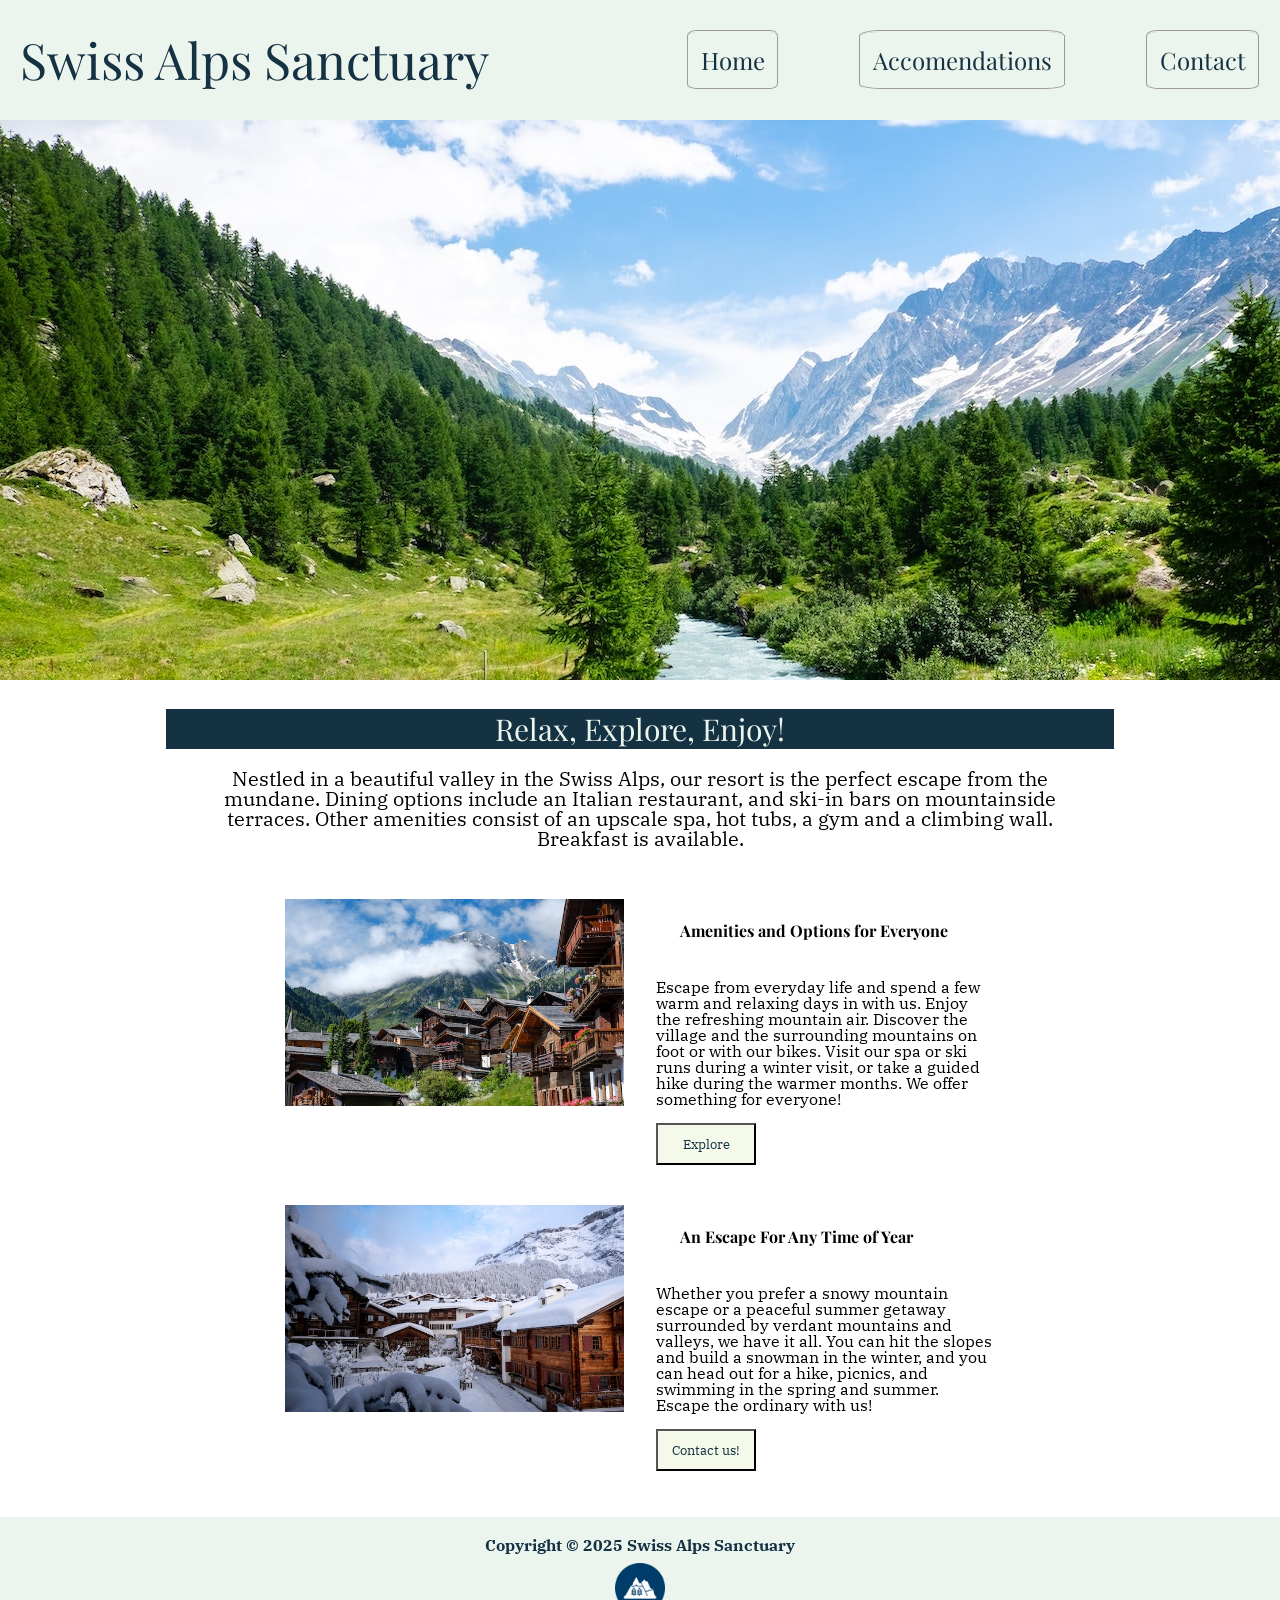
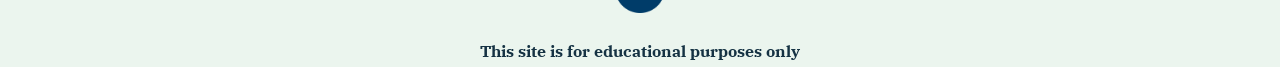
<file: index.html>
<!DOCTYPE html>
<html lang="en">

<head>
    <meta charset="utf-8">
    <title>Swiss Alps Sanctuary</title>
    <meta name="author" content="PJ Graham">
    <meta name="description"
        content="A website for a resort located at the Swiss Alps in Switzerland. Information includes photos and activities, accomendations, and how to contact the Swiss Alps Santuary">

    <!--meta tag to make the page responsive-->
    <meta name="viewport" content="width=device-width, initial-scale=1">
    <!--Link to fonts-->
    <link rel="preconnect" href="https://fonts.googleapis.com">
    <link rel="preconnect" href="https://fonts.gstatic.com" crossorigin>
    <link href="https://fonts.googleapis.com/css2?family=IBM+Plex+Serif:ital,wght@0,100;0,200;0,300;0,400;0,500;0,600;0,700;1,100;1,200;1,300;1,400;1,500;1,600;1,700&family=Playfair+Display:ital,wght@0,400..900;1,400..900&display=swap" rel="stylesheet">
    <!--Link to favicon-->
    <link rel="shortcut icon" href="images/favicon.ico" type="image/x-icon">
    <link rel="icon" href="images/favicon.ico" type="image/x-icon">

    <!--Stylesheet-->
    <link rel="stylesheet" href="styles.css">
</head>

<header>
        <h1>Swiss Alps Sanctuary</h1>
    <nav>
        <ul>
            <li><a href="">Home</a></li>
            <li><a href="accomendations.html">Accomendations</a></li>
            <li><a href="contact.html">Contact</a></li>
        </ul>
    </nav>
</header>

<img src="images/swiss-valley.jpg" alt="Mountain view of the Swiss Valley with bright blue sky in the background" id="hero">

<main>
        <section id="intro">
        <h2>Relax, Explore, Enjoy!</h2>
        <p>Nestled in a beautiful valley in the Swiss Alps, our resort is the perfect escape from the mundane.
            Dining options include an Italian restaurant, and ski-in bars on mountainside terraces. Other amenities
            consist of an upscale spa, hot tubs, a gym and a climbing wall. Breakfast is available.</p>
        </section>

        <section class="content">
            <img src="images/swiss-chalet.jpg"
                alt="A photo of cabin like housing with a backdrop of the Swiss Alps mountains">
            <div class="text-content">
            <h3>Amenities and Options for Everyone</h3>
            <p> Escape from everyday life and spend a few warm and relaxing days in with us. Enjoy the refreshing
                mountain air. Discover the village and the surrounding mountains on foot or with our bikes. Visit our
                spa or ski runs during a winter visit, or take a guided hike during the warmer months. We offer
                something for everyone!</p>
                <button>Explore</button>
            </div>
        </section>

        <section class="content">
            <img src="images/snowy-chalet.jpg" alt="Snow covered cabin like housing. Mountains are surrounding the chalets">
            <div class="text-content">
            <h3>An Escape For Any Time of Year</h3>
            <p>Whether you prefer a snowy mountain escape or a peaceful summer getaway surrounded by verdant mountains and valleys, we have it all. You can hit the slopes and build a snowman in the winter, and you can head out for a hike, picnics, and swimming in the spring and summer. Escape the ordinary with us!</p>
            <button>Contact us!</button>
            </div>
        </section>
</main>

<footer>
    <p>Copyright &copy; 2025 Swiss Alps Sanctuary</p>
    <img src="images/mountains-logo.png" alt="Mountain Swiss Alps Sanctuary Logo" id="logo">
    <p> This site is for educational purposes only</p>
</footer>
</file>
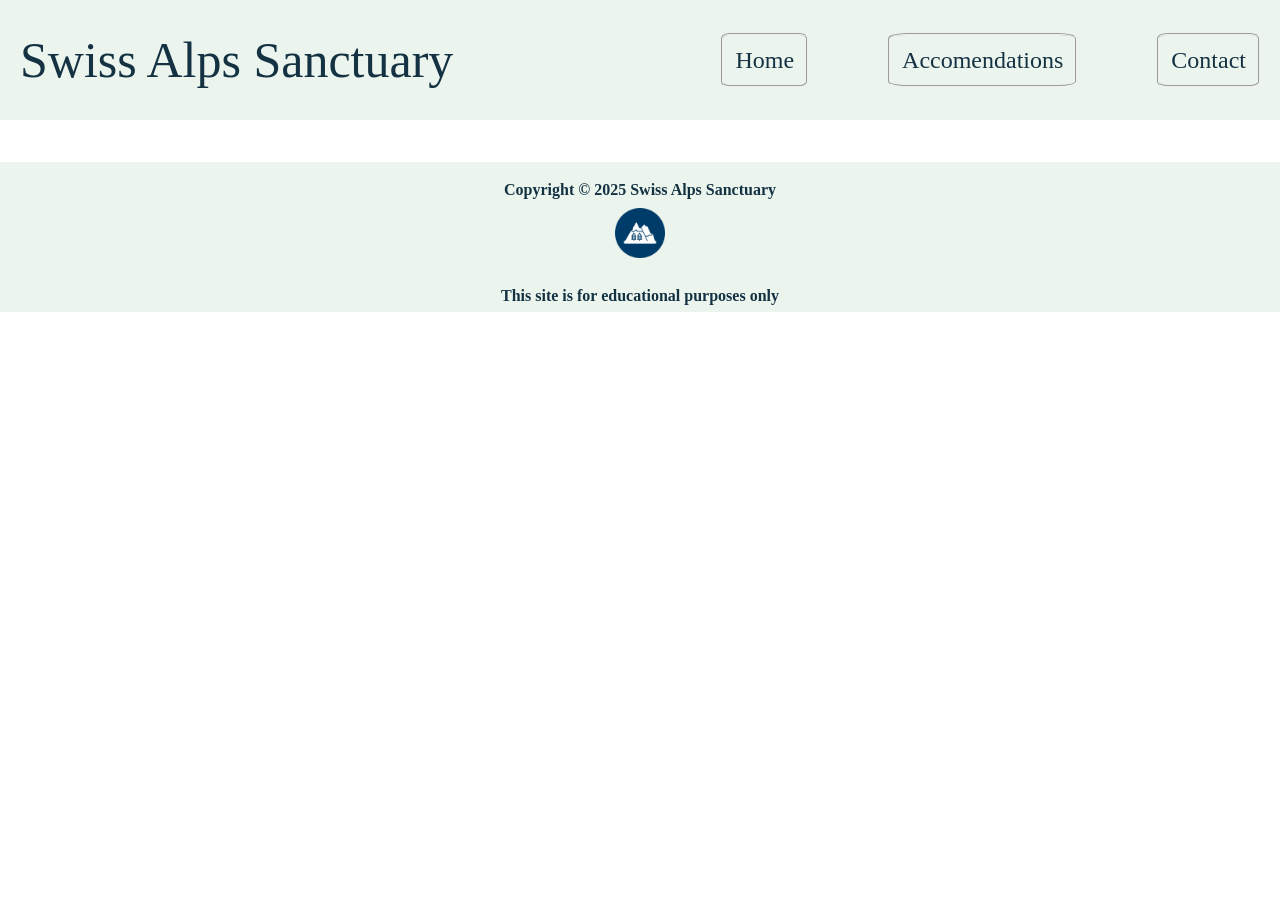
<file: accomendations.html>
<!DOCTYPE html>
<html lang="en">

<head>
    <meta charset="utf-8">
    <title>Swiss Alps Sanctuary</title>
    <meta name="author" content="PJ Graham">
    <meta name="description"
        content="A website for a resort located at the Swiss Alps in Switzerland. Information includes photos and activities, accomendations, and how to contact the Swiss Alps Santuary">

    <!--meta tag to make the page responsive-->
    <meta name="viewport" content="width=device-width, initial-scale=1">
    <!--Link to fonts-->

    <!--Link to favicon-->
    <link rel="shortcut icon" href="images/favicon.ico" type="image/x-icon">
    <link rel="icon" href="images/favicon.ico" type="image/x-icon">

    <!--Stylesheet-->
    <link rel="stylesheet" href="styles.css">
</head>

<header>
    <h1>Swiss Alps Sanctuary</h1>

    <nav>
        <ul>
            <li><a href="index.html">Home</a></li>
            <li><a href="accomendations.html">Accomendations</a></li>
            <li><a href="contact.html">Contact</a></li>
        </ul>
    </nav>
</header>

<main>
    <body>
    </body>
</main>

<footer>
    <p>Copyright &copy; 2025 Swiss Alps Sanctuary</p>
    <img src="images/mountains-logo.png" alt="Mountain Swiss Alps Sanctuary Logo" id="logo">
    <p> This site is for educational purposes only</p>
</footer>
</file>
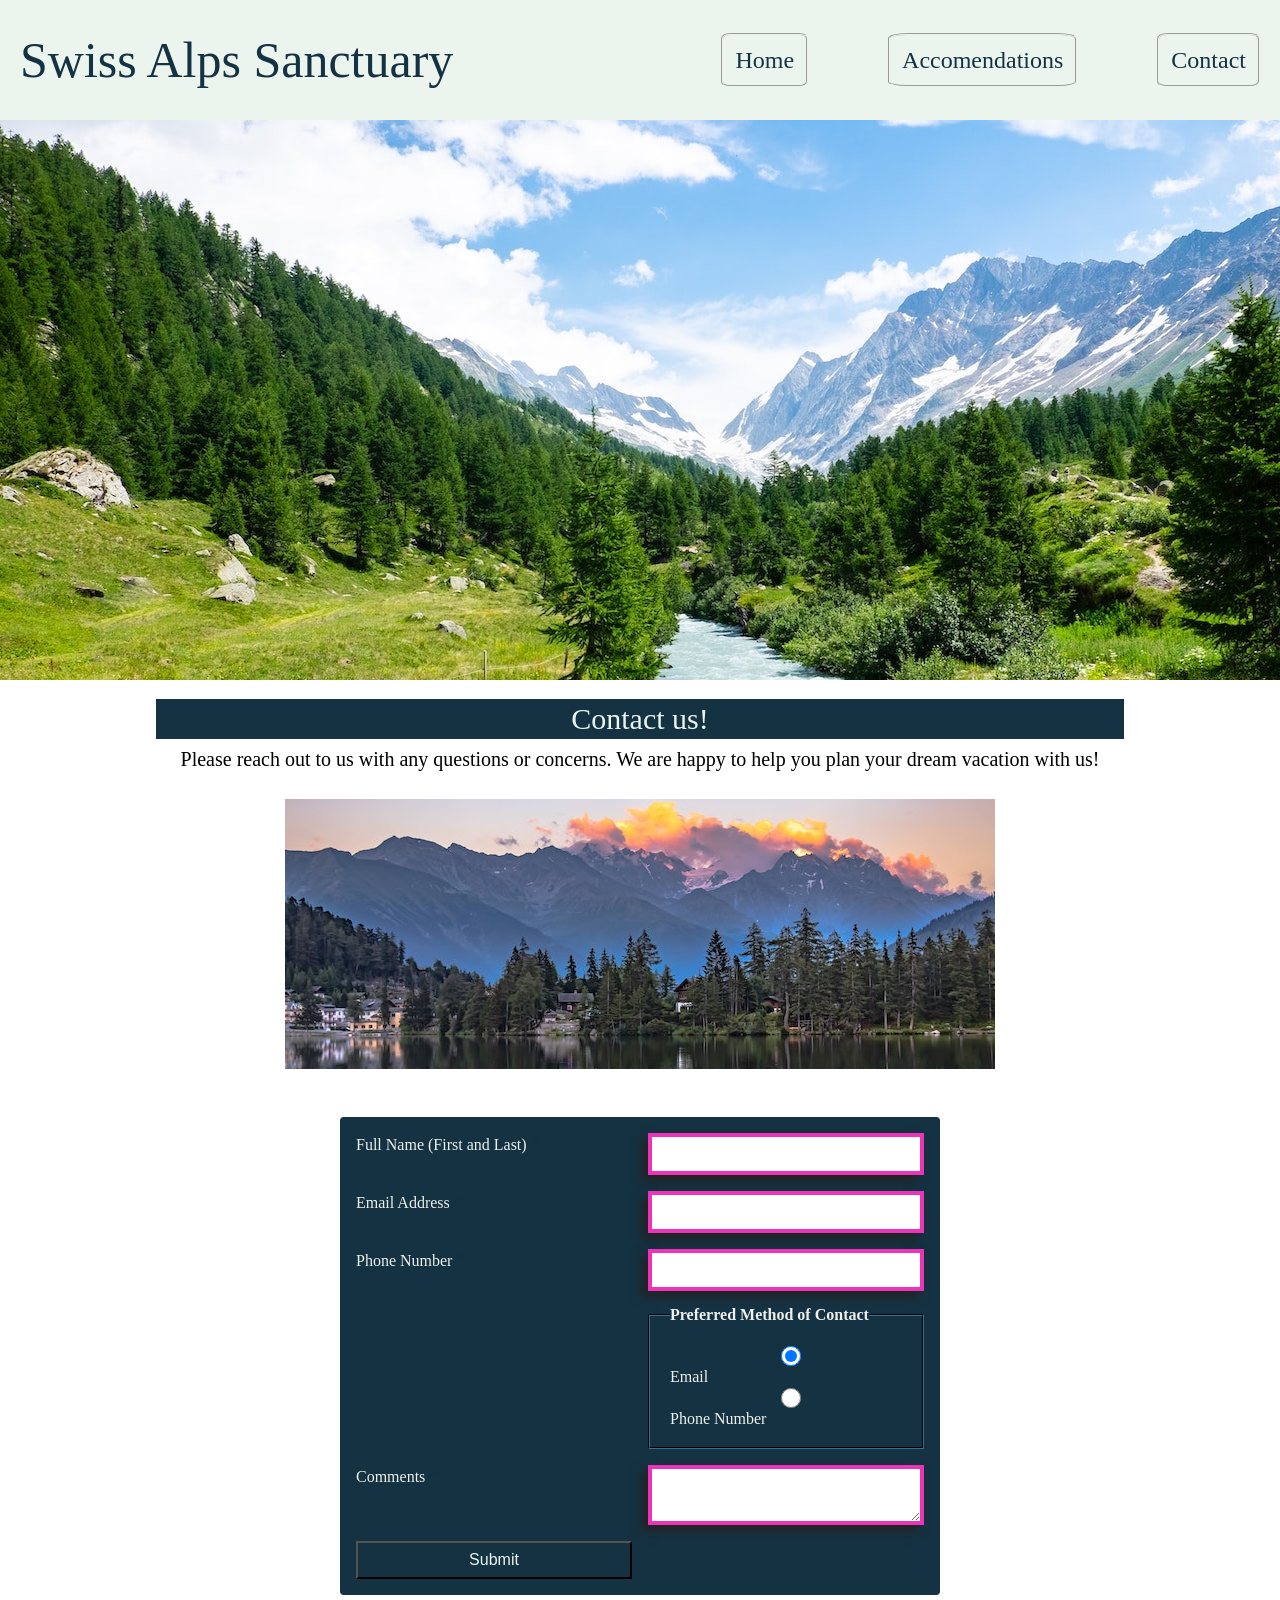
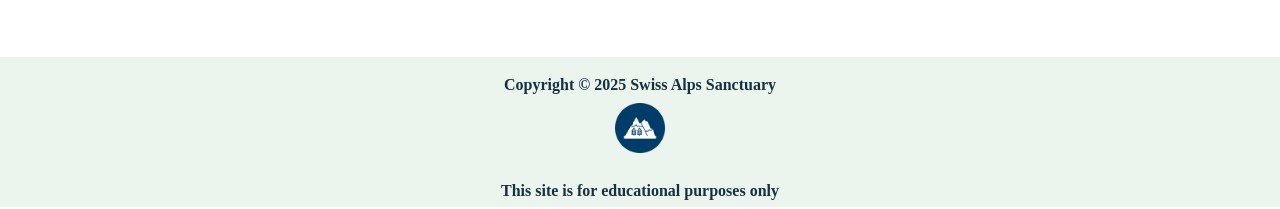
<file: contact.html>
<!DOCTYPE html>
<html lang="en">

<head>
    <meta charset="utf-8">
    <title>Swiss Alps Sanctuary</title>
    <meta name="author" content="PJ Graham">
    <meta name="description"
        content="A website for a resort located at the Swiss Alps in Switzerland. Information includes photos and activities, accomendations, and how to contact the Swiss Alps Santuary">

    <!--meta tag to make the page responsive-->
    <meta name="viewport" content="width=device-width, initial-scale=1">
    <!--Link to fonts-->

    <!--Link to favicon-->
    <link rel="shortcut icon" href="images/favicon.ico" type="image/x-icon">
    <link rel="icon" href="images/favicon.ico" type="image/x-icon">

    <!--Stylesheet-->
    <link rel="stylesheet" href="styles.css">
</head>

<header>
    <h1>Swiss Alps Sanctuary</h1>
    <nav>
        <ul>
            <li><a href="index.html">Home</a></li>
            <li><a href="accomendations.html">Accomendations</a></li>
            <li><a href="#">Contact</a></li>
        </ul>
    </nav>
</header>

<img src="images/swiss-valley.jpg" alt="Mountain view of the Swiss Valley with bright blue sky in the background">

<main>
        <section id="contact-intro">
            <h2>Contact us!</h2>
            <p>Please reach out to us with any questions or concerns. We are happy to help you plan your dream vacation
                with us!</p>
        </section>

        <section id="contact">
            <img src="images/swiss-sunset.jpg" alt="a sunset view of the Swiss Alps with the sky behind the moutains">
            <form action="https://wp.zybooks.com/form-viewer.php" method="POST" target="_blank">

                <div id="contact-form">
                    <label for="my-name">Full Name (First and Last) <span class="required">*</span></label>
                    <input type="text" name="my-name" id="my-name" required>

                    <label for="my-email">Email Address <span class="required">*</span></label>
                    <input type="email" name="my-email" id="my-email" required>

                    <label for="my-phone">Phone Number <span class="required">*</span></label>
                    <input type="tel" name="my-phone" id="my-phone" required>

                    <fieldset class="col-2">
                        <legend>Preferred Method of Contact</legend>
                        <input type="radio" name="contact-pref" id="perf-email" checked>
                        <label for="pref-email">Email</label>
                        <input type="radio" name="contact-pref" id="perf-phone">
                        <label for="pref-phone">Phone Number</label>
                    </fieldset>

                    <label for="my-comments">Comments <span class="required">*</span></label>
                    <textarea name="my-comments" id="my-comments" required></textarea>

                    <input type="submit" name="my-submit" id="my-submit">
                </div>
            </form>
        </section>
</main>
<footer>
    <p>Copyright &copy; 2025 Swiss Alps Sanctuary</p>
    <img src="images/mountains-logo.png" alt="Mountain Swiss Alps Sanctuary Logo" id="logo">
    <p> This site is for educational purposes only</p>
</footer>
</file>
<file: styles.css>
/* OBFUSCATED BY CSSOBFUSCATOR.COM at 2025/05/03 06:31:12 */
body,html{margin-left:0;}html,body{margin-bottom:0;}html,body{margin-right:0;}html,body{margin-top:0;}body,html{padding-left:0;}body,html{padding-bottom:0;}html,body{padding-right:0;}body,html{padding-top:0;}html{border-left-width:0;}html{border-bottom-width:0;}html{border-right-width:0;}html{border-top-width:0;}html{border-left-style:none;}html{border-bottom-style:none;}html{border-right-style:none;}html{border-top-style:none;}html{border-left-color:currentColor;}html{border-bottom-color:currentColor;}html{border-right-color:currentColor;}html{border-top-color:currentColor;}html{border-image:none;}html{font-size:100%;}#hero img{max-width:1000px;}html{font:inherit;}body,html{vertical-align:baseline;}:root{--ash-gray:#b4b8ab;}#intro p{font-size:1.25em;}body{border-left-width:0;}body{border-bottom-width:0;}body{border-right-width:0;}body{border-top-width:0;}body{border-left-style:none;}body{border-bottom-style:none;}:root{--prussian-blue:#153243;}body{border-right-style:none;}body{border-top-style:none;}body{border-left-color:currentColor;}body{border-bottom-color:currentColor;}body{border-right-color:currentColor;}body{border-top-color:currentColor;}body{border-image:none;}body{font-size:100%;}body{font:inherit;}div,span{margin-left:0;}div,span{margin-bottom:0;}span,div{margin-right:0;}span,div{margin-top:0;}div,span{padding-left:0;}div,span{padding-bottom:0;}span,div{padding-right:0;}span,div{padding-top:0;}div{border-left-width:0;}div{border-bottom-width:0;}div{border-right-width:0;}div{border-top-width:0;}div{border-left-style:none;}div{border-bottom-style:none;}:root{--indigo:#153243;}#my-submit:hover{padding-left:1rem;}[class~=content] img{max-width:100%;}div{border-right-style:none;}div{border-top-style:none;}div{border-left-color:currentColor;}div{border-bottom-color:currentColor;}div{border-right-color:currentColor;}div{border-top-color:currentColor;}div{border-image:none;}div{font-size:100%;}div{font:inherit;}div,span{vertical-align:baseline;}[class~=text-content] button:hover{width:6.875pc;}span{border-left-width:0;}span{border-bottom-width:0;}span{border-right-width:0;}#intro{justify-content:center;}span{border-top-width:0;}span{border-left-style:none;}span{border-bottom-style:none;}span{border-right-style:none;}span{border-top-style:none;}span{border-left-color:currentColor;}span{border-bottom-color:currentColor;}span{border-right-color:currentColor;}span{border-top-color:currentColor;}span{border-image:none;}span{font-size:100%;}span{font:inherit;}applet,object{margin-left:0;}object,applet{margin-bottom:0;}applet,object{margin-right:0;}applet,object{margin-top:0;}applet,object{padding-left:0;}object,applet{padding-bottom:0;}:root{--ivory:#f4f9e9;}object,applet{padding-right:0;}object,applet{padding-top:0;}applet{border-left-width:0;}:root{--alabaster:#eef0eb;}applet{border-bottom-width:0;}applet{border-right-width:0;}applet{border-top-width:0;}applet{border-left-style:none;}applet{border-bottom-style:none;}applet{border-right-style:none;}applet{border-top-style:none;}applet{border-left-color:currentColor;}applet{border-bottom-color:currentColor;}applet{border-right-color:currentColor;}#contact-form input[type="text"]{padding-left:.5rem;}applet{border-top-color:currentColor;}applet{border-image:none;}applet{font-size:100%;}applet{font:inherit;}applet,object{vertical-align:baseline;}[class~=content] img{height:auto;}object{border-left-width:0;}header nav ul li a{text-decoration:none;}object{border-bottom-width:0;}object{border-right-width:0;}object{border-top-width:0;}object{border-left-style:none;}object{border-bottom-style:none;}object{border-right-style:none;}object{border-top-style:none;}object{border-left-color:currentColor;}object{border-bottom-color:currentColor;}object{border-right-color:currentColor;}object{border-top-color:currentColor;}object{border-image:none;}[class~=content] img{display:block;}object{font-size:100%;}object{font:inherit;}h1,iframe{margin-left:0;}#contact-form input[type="text"]{padding-bottom:.5rem;}h1,iframe{margin-bottom:0;}h1,iframe{margin-right:0;}h1,iframe{margin-top:0;}h1,iframe{padding-left:0;}h1,iframe{padding-bottom:0;}h1,iframe{padding-right:0;}h1,iframe{padding-top:0;}iframe{border-left-width:0;}iframe{border-bottom-width:0;}iframe{border-right-width:0;}iframe{border-top-width:0;}iframe{border-left-style:none;}iframe{border-bottom-style:none;}iframe{border-right-style:none;}:root{--mint-cream:#ebf5ee;}iframe{border-top-style:none;}iframe{border-left-color:currentColor;}iframe{border-bottom-color:currentColor;}iframe{border-right-color:currentColor;}iframe{border-top-color:currentColor;}iframe{border-image:none;}iframe{font-size:100%;}iframe{font:inherit;}[class~=text-content] button{background-color:var(--ivory);}h1,iframe{vertical-align:baseline;}[class~=text-content] button:hover{height:auto;}:root{--white:#f6f3ea;}h1{border-left-width:0;}h1{border-bottom-width:0;}h1{border-right-width:0;}h1{border-top-width:0;}h1{border-left-style:none;}h1{border-bottom-style:none;}h1{border-right-style:none;}h1{border-top-style:none;}h1{border-left-color:currentColor;}h1{border-bottom-color:currentColor;}h1{border-right-color:currentColor;}:root{--dk-gray:#222;}h1{border-top-color:currentColor;}h1{border-image:none;}h1{font-size:100%;}h1{font:inherit;}h3,h2{margin-left:0;}[class~=text-content] button{color:var(--ash-gray);}h2,h3{margin-bottom:0;}h2,h3{margin-right:0;}h2,h3{margin-top:0;}h3,h2{padding-left:0;}[class~=text-content] button{color:var(--prussian-blue);}h5,h3,h2,h4{padding-bottom:0;}h2,h5,h4,h3{padding-right:0;}h4,h2,h5,h3{padding-top:0;}h2{border-left-width:0;}h2{border-bottom-width:0;}h2{border-right-width:0;}#intro p{text-align:center;}h2{border-top-width:0;}h2{border-left-style:none;}h2{border-bottom-style:none;}h2{border-right-style:none;}h2{border-top-style:none;}h2{border-left-color:currentColor;}h2{border-bottom-color:currentColor;}h2{border-right-color:currentColor;}h2{border-top-color:currentColor;}h2{border-image:none;}h2{font-size:100%;}h2{font:inherit;}h2,h3{vertical-align:baseline;}h3{border-left-width:0;}h3{border-bottom-width:0;}h3{border-right-width:0;}h3{border-top-width:0;}h3{border-left-style:none;}h3{border-bottom-style:none;}h3{border-right-style:none;}h3{border-top-style:none;}h3{border-left-color:currentColor;}h3{border-bottom-color:currentColor;}h3{border-right-color:currentColor;}h3{border-top-color:currentColor;}h3{border-image:none;}h3{font-size:100%;}h3{font:inherit;}h5,h4{margin-left:0;}h5,h4{margin-bottom:0;}h4,h5{margin-right:0;}h4,h5{margin-top:0;}h4,h5{padding-left:0;}h4{border-left-width:0;}h4{border-bottom-width:0;}h4{border-right-width:0;}h4{border-top-width:0;}h4{border-left-style:none;}#intro{padding-left:.104166667in;}h4{border-bottom-style:none;}h4{border-right-style:none;}#intro{padding-bottom:.104166667in;}h4{border-top-style:none;}h4{border-left-color:currentColor;}h4{border-bottom-color:currentColor;}h4{border-right-color:currentColor;}h4{border-top-color:currentColor;}h4{border-image:none;}h4{font-size:100%;}h4{font:inherit;}h5,h4{vertical-align:baseline;}h5{border-left-width:0;}h5{border-bottom-width:0;}h5{border-right-width:0;}h5{border-top-width:0;}h5{border-left-style:none;}h5{border-bottom-style:none;}h5{border-right-style:none;}h5{border-top-style:none;}h5{border-left-color:currentColor;}h5{border-bottom-color:currentColor;}h5{border-right-color:currentColor;}h5{border-top-color:currentColor;}h5{border-image:none;}h5{font-size:100%;}h5{font:inherit;}p,h6{margin-left:0;}#intro{padding-right:.104166667in;}p,h6{margin-bottom:0;}p,h6{margin-right:0;}blockquote:before{content:"";}h6,p{margin-top:0;}p,h6{padding-left:0;}#contact-form input[type="text"]{padding-right:.5rem;}h6,p{padding-bottom:0;}h6,p{padding-right:0;}p,h6{padding-top:0;}h6{border-left-width:0;}#intro p{padding-left:1em;}h6{border-bottom-width:0;}h6{border-right-width:0;}h6{border-top-width:0;}h6{border-left-style:none;}h6{border-bottom-style:none;}h6{border-right-style:none;}h6{border-top-style:none;}h6{border-left-color:currentColor;}h6{border-bottom-color:currentColor;}h6{border-right-color:currentColor;}header nav ul li a{font-size:1.5em;}h6{border-top-color:currentColor;}[class~=text-content] button:hover{background-color:var(--prussian-blue);}h6{border-image:none;}h6{font-size:100%;}h6{font:inherit;}h6,p{vertical-align:baseline;}#intro{padding-top:.104166667in;}p{border-left-width:0;}p{border-bottom-width:0;}p{border-right-width:0;}p{border-top-width:0;}p{border-left-style:none;}p{border-bottom-style:none;}p{border-right-style:none;}p{border-top-style:none;}p{border-left-color:currentColor;}p{border-bottom-color:currentColor;}p{border-right-color:currentColor;}p{border-top-color:currentColor;}p{border-image:none;}p{font-size:100%;}p{font:inherit;}pre,blockquote{margin-left:0;}blockquote,pre{margin-bottom:0;}#intro p{padding-bottom:1em;}pre,blockquote{margin-right:0;}blockquote,pre{margin-top:0;}blockquote,pre{padding-left:0;}blockquote,pre{padding-bottom:0;}pre,blockquote{padding-right:0;}blockquote,pre{padding-top:0;}blockquote{border-left-width:0;}blockquote{border-bottom-width:0;}blockquote{border-right-width:0;}blockquote{border-top-width:0;}blockquote{border-left-style:none;}blockquote{border-bottom-style:none;}blockquote{border-right-style:none;}blockquote{border-top-style:none;}blockquote{border-left-color:currentColor;}#contact-form input[type="text"]{padding-top:.5rem;}blockquote{border-bottom-color:currentColor;}blockquote{border-right-color:currentColor;}blockquote{border-top-color:currentColor;}blockquote{border-image:none;}blockquote{font-size:100%;}blockquote{font:inherit;}pre,blockquote{vertical-align:baseline;}#intro p{padding-right:1em;}pre{border-left-width:0;}pre{border-bottom-width:0;}#my-submit:hover{padding-bottom:.5rem;}pre{border-right-width:0;}pre{border-top-width:0;}pre{border-left-style:none;}pre{border-bottom-style:none;}pre{border-right-style:none;}pre{border-top-style:none;}pre{border-left-color:currentColor;}pre{border-bottom-color:currentColor;}pre{border-right-color:currentColor;}pre{border-top-color:currentColor;}pre{border-image:none;}pre{font-size:100%;}pre{font:inherit;}:root{--shocking-pink:#ed33b9;}a,abbr{margin-left:0;}abbr,a{margin-bottom:0;}abbr,a{margin-right:0;}abbr,a{margin-top:0;}a,abbr{padding-left:0;}a,abbr{padding-bottom:0;}a,abbr{padding-right:0;}abbr,a{padding-top:0;}a{border-left-width:0;}a{border-bottom-width:0;}a{border-right-width:0;}a{border-top-width:0;}a{border-left-style:none;}a{border-bottom-style:none;}a{border-right-style:none;}a{border-top-style:none;}a{border-left-color:currentColor;}blockquote:before{content:none;}a{border-bottom-color:currentColor;}a{border-right-color:currentColor;}a{border-top-color:currentColor;}a{border-image:none;}a{font-size:100%;}a{font:inherit;}abbr,a{vertical-align:baseline;}#contact{display:grid;}#intro p{padding-top:1em;}abbr{border-left-width:0;}abbr{border-bottom-width:0;}abbr{border-right-width:0;}abbr{border-top-width:0;}abbr{border-left-style:none;}abbr{border-bottom-style:none;}abbr{border-right-style:none;}abbr{border-top-style:none;}abbr{border-left-color:currentColor;}abbr{border-bottom-color:currentColor;}abbr{border-right-color:currentColor;}abbr{border-top-color:currentColor;}[class~=text-content] button{width:100px;}abbr{border-image:none;}abbr{font-size:100%;}abbr{font:inherit;}#contact{grid-template-columns:1fr;}acronym,address{margin-left:0;}acronym,address{margin-bottom:0;}acronym,address{margin-right:0;}acronym,address{margin-top:0;}address,acronym{padding-left:0;}address,acronym{padding-bottom:0;}address,acronym{padding-right:0;}acronym,address{padding-top:0;}acronym{border-left-width:0;}acronym{border-bottom-width:0;}acronym{border-right-width:0;}acronym{border-top-width:0;}acronym{border-left-style:none;}acronym{border-bottom-style:none;}acronym{border-right-style:none;}acronym{border-top-style:none;}acronym{border-left-color:currentColor;}acronym{border-bottom-color:currentColor;}acronym{border-right-color:currentColor;}acronym{border-top-color:currentColor;}acronym{border-image:none;}acronym{font-size:100%;}acronym{font:inherit;}address,acronym{vertical-align:baseline;}#contact{gap:2em;}address{border-left-width:0;}address{border-bottom-width:0;}address{border-right-width:0;}address{border-top-width:0;}address{border-left-style:none;}address{border-bottom-style:none;}address{border-right-style:none;}address{border-top-style:none;}address{border-left-color:currentColor;}address{border-bottom-color:currentColor;}address{border-right-color:currentColor;}header nav ul li a{color:var(--indigo);}address{border-top-color:currentColor;}address{border-image:none;}address{font-size:100%;}address{font:inherit;}big,cite{margin-left:0;}big,cite{margin-bottom:0;}big,cite{margin-right:0;}cite,big{margin-top:0;}big,cite{padding-left:0;}big,cite{padding-bottom:0;}big,cite{padding-right:0;}cite,big{padding-top:0;}big{border-left-width:0;}big{border-bottom-width:0;}big{border-right-width:0;}big{border-top-width:0;}big{border-left-style:none;}big{border-bottom-style:none;}big{border-right-style:none;}big{border-top-style:none;}big{border-left-color:currentColor;}big{border-bottom-color:currentColor;}big{border-right-color:currentColor;}[class~=text-content] button{height:auto;}header nav ul li a{padding-left:.5em;}big{border-top-color:currentColor;}big{border-image:none;}big{font-size:100%;}big{font:inherit;}cite,big{vertical-align:baseline;}cite{border-left-width:0;}cite{border-bottom-width:0;}#contact-form input[type="text"]{font-size:1rem;}cite{border-right-width:0;}cite{border-top-width:0;}cite{border-left-style:none;}#contact{max-width:562.5pt;}cite{border-bottom-style:none;}cite{border-right-style:none;}cite{border-top-style:none;}cite{border-left-color:currentColor;}cite{border-bottom-color:currentColor;}header nav ul li a{padding-bottom:.5em;}cite{border-right-color:currentColor;}cite{border-top-color:currentColor;}cite{border-image:none;}cite{font-size:100%;}cite{font:inherit;}code,del{margin-left:0;}code,del{margin-bottom:0;}code,del{margin-right:0;}del,code{margin-top:0;}del,code{padding-left:0;}:root{--heading-fonts:"Playfair Display",serif;}del,code{padding-bottom:0;}:root{--body-fonts:"IBM Plex Serif",serif;}del,code{padding-right:0;}del,code{padding-top:0;}code{border-left-width:0;}code{border-bottom-width:0;}code{border-right-width:0;}code{border-top-width:0;}code{border-left-style:none;}#contact{padding-left:.208333333in;}code{border-bottom-style:none;}code{border-right-style:none;}code{border-top-style:none;}code{border-left-color:currentColor;}code{border-bottom-color:currentColor;}code{border-right-color:currentColor;}code{border-top-color:currentColor;}#contact{padding-bottom:.208333333in;}code{border-image:none;}code{font-size:100%;}code{font:inherit;}code,del{vertical-align:baseline;}header nav ul{display:flex;}[class~=content]{display:grid;}del{border-left-width:0;}del{border-bottom-width:0;}del{border-right-width:0;}del{border-top-width:0;}del{border-left-style:none;}del{border-bottom-style:none;}del{border-right-style:none;}del{border-top-style:none;}del{border-left-color:currentColor;}del{border-bottom-color:currentColor;}del{border-right-color:currentColor;}del{border-top-color:currentColor;}del{border-image:none;}#contact-form input[type="email"]{padding-left:.5rem;}del{font-size:100%;}del{font:inherit;}#contact-intro p{text-align:center;}em,dfn{margin-left:0;}#contact{padding-right:.208333333in;}ins,img,dfn,em{margin-bottom:0;}em,img,ins,dfn{margin-right:0;}em,img,dfn,ins{margin-top:0;}img,em,ins,dfn{padding-left:0;}img,dfn,em,ins{padding-bottom:0;}img,em,ins,dfn{padding-right:0;}dfn,em,img,ins{padding-top:0;}dfn{border-left-width:0;}dfn{border-bottom-width:0;}dfn{border-right-width:0;}dfn{border-top-width:0;}dfn{border-left-style:none;}dfn{border-bottom-style:none;}dfn{border-right-style:none;}dfn{border-top-style:none;}dfn{border-left-color:currentColor;}dfn{border-bottom-color:currentColor;}dfn{border-right-color:currentColor;}dfn{border-top-color:currentColor;}dfn{border-image:none;}dfn{font-size:100%;}dfn{font:inherit;}dfn,img,ins,em{vertical-align:baseline;}#contact{padding-top:.208333333in;}em{border-left-width:0;}em{border-bottom-width:0;}em{border-right-width:0;}em{border-top-width:0;}em{border-left-style:none;}em{border-bottom-style:none;}em{border-right-style:none;}em{border-top-style:none;}em{border-left-color:currentColor;}em{border-bottom-color:currentColor;}em{border-right-color:currentColor;}em{border-top-color:currentColor;}em{border-image:none;}em{font-size:100%;}em{font:inherit;}img,kbd,q,ins{margin-left:0;}img{border-left-width:0;}img{border-bottom-width:0;}img{border-right-width:0;}img{border-top-width:0;}img{border-left-style:none;}img{border-bottom-style:none;}img{border-right-style:none;}img{border-top-style:none;}img{border-left-color:currentColor;}img{border-bottom-color:currentColor;}img{border-right-color:currentColor;}img{border-top-color:currentColor;}img{border-image:none;}img{font-size:100%;}img{font:inherit;}#contact{margin-left:auto;}ins{border-left-width:0;}ins{border-bottom-width:0;}ins{border-right-width:0;}ins{border-top-width:0;}ins{border-left-style:none;}ins{border-bottom-style:none;}ins{border-right-style:none;}ins{border-top-style:none;}ins{border-left-color:currentColor;}ins{border-bottom-color:currentColor;}ins{border-right-color:currentColor;}ins{border-top-color:currentColor;}ins{border-image:none;}ins{font-size:100%;}ins{font:inherit;}q,#contact,kbd,s{margin-bottom:0;}kbd,q{margin-right:0;}#contact,kbd,s,q{margin-top:0;}q,kbd{padding-left:0;}kbd,q{padding-bottom:0;}q,kbd{padding-right:0;}q,kbd{padding-top:0;}kbd{border-left-width:0;}kbd{border-bottom-width:0;}kbd{border-right-width:0;}kbd{border-top-width:0;}kbd{border-left-style:none;}kbd{border-bottom-style:none;}kbd{border-right-style:none;}kbd{border-top-style:none;}kbd{border-left-color:currentColor;}kbd{border-bottom-color:currentColor;}kbd{border-right-color:currentColor;}header nav ul li a{padding-right:.5em;}kbd{border-top-color:currentColor;}kbd{border-image:none;}kbd{font-size:100%;}[class~=text-content] button{padding-left:7.5pt;}header nav ul li a{padding-top:.5em;}kbd{font:inherit;}kbd,q{vertical-align:baseline;}header nav ul{list-style-type:none;}header nav ul li a{max-width:150px;}q{border-left-width:0;}q{border-bottom-width:0;}#contact{margin-right:auto;}q{border-right-width:0;}q{border-top-width:0;}q{border-left-style:none;}q{border-bottom-style:none;}q{border-right-style:none;}q{border-top-style:none;}q{border-left-color:currentColor;}q{border-bottom-color:currentColor;}q{border-right-color:currentColor;}q{border-top-color:currentColor;}q{border-image:none;}q{font-size:100%;}q{font:inherit;}samp,s{margin-left:0;}samp,s{margin-right:0;}s,samp{padding-left:0;}s,samp{padding-bottom:0;}samp,s{padding-right:0;}s,samp{padding-top:0;}s{border-left-width:0;}[class~=content]{grid-template-columns:1fr 1fr;}s{border-bottom-width:0;}s{border-right-width:0;}s{border-top-width:0;}s{border-left-style:none;}s{border-bottom-style:none;}s{border-right-style:none;}s{border-top-style:none;}s{border-left-color:currentColor;}s{border-bottom-color:currentColor;}[class~=content]{gap:2em;}s{border-right-color:currentColor;}s{border-top-color:currentColor;}s{border-image:none;}s{font-size:100%;}s{font:inherit;}samp,s{vertical-align:baseline;}small,samp{margin-bottom:0;}samp,small{margin-top:0;}#contact-form{display:grid;}samp{border-left-width:0;}samp{border-bottom-width:0;}samp{border-right-width:0;}samp{border-top-width:0;}samp{border-left-style:none;}samp{border-bottom-style:none;}samp{border-right-style:none;}samp{border-top-style:none;}samp{border-left-color:currentColor;}samp{border-bottom-color:currentColor;}samp{border-right-color:currentColor;}samp{border-top-color:currentColor;}samp{border-image:none;}header nav ul li a{border-left-width:.125pc;}samp{font-size:100%;}samp{font:inherit;}strike,small{margin-left:0;}strike,small{margin-right:0;}small,strike{padding-left:0;}strike,small{padding-bottom:0;}small,strike{padding-right:0;}small,strike{padding-top:0;}small{border-left-width:0;}small{border-bottom-width:0;}small{border-right-width:0;}small{border-top-width:0;}small{border-left-style:none;}small{border-bottom-style:none;}small{border-right-style:none;}small{border-top-style:none;}small{border-left-color:currentColor;}header nav ul li a{border-bottom-width:.125pc;}small{border-bottom-color:currentColor;}small{border-right-color:currentColor;}#contact-form{grid-template-columns:1fr 1fr;}small{border-top-color:currentColor;}small{border-image:none;}small{font-size:100%;}small{font:inherit;}#contact-form{max-width:8.333333333in;}small,strike{vertical-align:baseline;}strong,strike{margin-bottom:0;}strike,strong{margin-top:0;}#contact-form input[type="email"]{padding-bottom:.5rem;}header nav ul li a{border-right-width:.125pc;}strike{border-left-width:0;}strike{border-bottom-width:0;}strike{border-right-width:0;}strike{border-top-width:0;}strike{border-left-style:none;}strike{border-bottom-style:none;}strike{border-right-style:none;}strike{border-top-style:none;}#contact-intro p{padding-left:.104166667in;}strike{border-left-color:currentColor;}strike{border-bottom-color:currentColor;}strike{border-right-color:currentColor;}strike{border-top-color:currentColor;}strike{border-image:none;}strike{font-size:100%;}strike{font:inherit;}sub,strong{margin-left:0;}sub,strong{margin-right:0;}[class~=content]{max-width:46.875pc;}strong,sub,tt,sup{padding-left:0;}strong,sup,sub,tt{padding-bottom:0;}sub,sup,tt,strong{padding-right:0;}sup,tt,strong,sub{padding-top:0;}[class~=text-content] button:hover{color:var(--ivory);}strong{border-left-width:0;}strong{border-bottom-width:0;}strong{border-right-width:0;}strong{border-top-width:0;}strong{border-left-style:none;}strong{border-bottom-style:none;}strong{border-right-style:none;}strong{border-top-style:none;}strong{border-left-color:currentColor;}strong{border-bottom-color:currentColor;}strong{border-right-color:currentColor;}strong{border-top-color:currentColor;}strong{border-image:none;}strong{font-size:100%;}strong{font:inherit;}strong,sub{vertical-align:baseline;}sub,sup{margin-bottom:0;}sub,sup{margin-top:0;}sub{border-left-width:0;}sub{border-bottom-width:0;}sub{border-right-width:0;}sub{border-top-width:0;}sub{border-left-style:none;}sub{border-bottom-style:none;}sub{border-right-style:none;}sub{border-top-style:none;}sub{border-left-color:currentColor;}sub{border-bottom-color:currentColor;}sub{border-right-color:currentColor;}sub{border-top-color:currentColor;}sub{border-image:none;}sub{font-size:100%;}sub{font:inherit;}sup,tt{margin-left:0;}sup,tt{margin-right:0;}sup{border-left-width:0;}sup{border-bottom-width:0;}sup{border-right-width:0;}sup{border-top-width:0;}sup{border-left-style:none;}sup{border-bottom-style:none;}sup{border-right-style:none;}sup{border-top-style:none;}sup{border-left-color:currentColor;}#contact-form input[type="email"]{padding-right:.5rem;}sup{border-bottom-color:currentColor;}sup{border-right-color:currentColor;}sup{border-top-color:currentColor;}#contact-form{gap:1em;}sup{border-image:none;}#contact-form{margin-left:auto;}sup{font-size:100%;}sup{font:inherit;}sup,tt{vertical-align:baseline;}var,tt{margin-bottom:0;}var,tt{margin-top:0;}tt{border-left-width:0;}tt{border-bottom-width:0;}tt{border-right-width:0;}tt{border-top-width:0;}tt{border-left-style:none;}tt{border-bottom-style:none;}tt{border-right-style:none;}blockquote:after{content:"";}tt{border-top-style:none;}tt{border-left-color:currentColor;}tt{border-bottom-color:currentColor;}tt{border-right-color:currentColor;}tt{border-top-color:currentColor;}tt{border-image:none;}tt{font-size:100%;}tt{font:inherit;}#contact-form{margin-bottom:auto;}b,var{margin-left:0;}var,b{margin-right:0;}header nav ul li a{border-top-width:.125pc;}b,var{padding-left:0;}blockquote:after{content:none;}b,var{padding-bottom:0;}b,var{padding-right:0;}b,var{padding-top:0;}var{border-left-width:0;}var{border-bottom-width:0;}var{border-right-width:0;}[class~=content]{padding-left:15pt;}var{border-top-width:0;}var{border-left-style:none;}var{border-bottom-style:none;}var{border-right-style:none;}var{border-top-style:none;}var{border-left-color:currentColor;}var{border-bottom-color:currentColor;}var{border-right-color:currentColor;}var{border-top-color:currentColor;}#contact-form{margin-right:auto;}var{border-image:none;}var{font-size:100%;}var{font:inherit;}var,b{vertical-align:baseline;}b,u{margin-bottom:0;}b,u{margin-top:0;}b{border-left-width:0;}b{border-bottom-width:0;}b{border-right-width:0;}b{border-top-width:0;}b{border-left-style:none;}b{border-bottom-style:none;}b{border-right-style:none;}b{border-top-style:none;}b{border-left-color:currentColor;}b{border-bottom-color:currentColor;}b{border-right-color:currentColor;}b{border-top-color:currentColor;}b{border-image:none;}b{font-size:100%;}b{font:inherit;}i,u{margin-left:0;}u,i{margin-right:0;}i,u{padding-left:0;}i,u{padding-bottom:0;}u,i{padding-right:0;}i,u{padding-top:0;}u{border-left-width:0;}u{border-bottom-width:0;}u{border-right-width:0;}u{border-top-width:0;}[class~=content]{padding-bottom:15pt;}u{border-left-style:none;}u{border-bottom-style:none;}u{border-right-style:none;}u{border-top-style:none;}u{border-left-color:currentColor;}u{border-bottom-color:currentColor;}u{border-right-color:currentColor;}q:before{content:"";}u{border-top-color:currentColor;}u{border-image:none;}u{font-size:100%;}u{font:inherit;}u,i{vertical-align:baseline;}i,center{margin-bottom:0;}center,i{margin-top:0;}[class~=content]{padding-right:15pt;}i{border-left-width:0;}i{border-bottom-width:0;}i{border-right-width:0;}#contact-form{margin-top:auto;}i{border-top-width:0;}i{border-left-style:none;}i{border-bottom-style:none;}i{border-right-style:none;}i{border-top-style:none;}i{border-left-color:currentColor;}i{border-bottom-color:currentColor;}i{border-right-color:currentColor;}i{border-top-color:currentColor;}i{border-image:none;}i{font-size:100%;}i{font:inherit;}#contact-form input[type="email"]{padding-top:.5rem;}center,dl{margin-left:0;}q:before{content:none;}center,dl{margin-right:0;}center,dl{padding-left:0;}center,dl{padding-bottom:0;}center,dl{padding-right:0;}center,dl{padding-top:0;}center{border-left-width:0;}center{border-bottom-width:0;}center{border-right-width:0;}center{border-top-width:0;}center{border-left-style:none;}center{border-bottom-style:none;}center{border-right-style:none;}center{border-top-style:none;}center{border-left-color:currentColor;}center{border-bottom-color:currentColor;}center{border-right-color:currentColor;}#contact-form input[type="email"]{font-size:1rem;}center{border-top-color:currentColor;}#my-submit{padding-left:1rem;}center{border-image:none;}center{font-size:100%;}center{font:inherit;}center,dl{vertical-align:baseline;}dt,dl{margin-bottom:0;}dl,dt{margin-top:0;}dl{border-left-width:0;}dl{border-bottom-width:0;}dl{border-right-width:0;}dl{border-top-width:0;}dl{border-left-style:none;}dl{border-bottom-style:none;}dl{border-right-style:none;}dl{border-top-style:none;}dl{border-left-color:currentColor;}dl{border-bottom-color:currentColor;}dl{border-right-color:currentColor;}#contact-form input[type="tel"]{padding-left:.5rem;}dl{border-top-color:currentColor;}dl{border-image:none;}dl{font-size:100%;}dl{font:inherit;}dd,dt{margin-left:0;}dd,dt{margin-right:0;}dt,dd{padding-left:0;}dt,dd{padding-bottom:0;}dd,dt{padding-right:0;}dt,dd{padding-top:0;}dt{border-left-width:0;}dt{border-bottom-width:0;}dt{border-right-width:0;}dt{border-top-width:0;}dt{border-left-style:none;}dt{border-bottom-style:none;}dt{border-right-style:none;}dt{border-top-style:none;}dt{border-left-color:currentColor;}dt{border-bottom-color:currentColor;}header nav ul li a{border-left-style:groove;}dt{border-right-color:currentColor;}dt{border-top-color:currentColor;}dt{border-image:none;}dt{font-size:100%;}dt{font:inherit;}dt,dd{vertical-align:baseline;}ol,dd{margin-bottom:0;}ol,dd{margin-top:0;}dd{border-left-width:0;}dd{border-bottom-width:0;}dd{border-right-width:0;}dd{border-top-width:0;}dd{border-left-style:none;}dd{border-bottom-style:none;}dd{border-right-style:none;}dd{border-top-style:none;}dd{border-left-color:currentColor;}dd{border-bottom-color:currentColor;}dd{border-right-color:currentColor;}dd{border-top-color:currentColor;}dd{border-image:none;}dd{font-size:100%;}dd{font:inherit;}header nav ul li a{border-bottom-style:groove;}ol,ul{margin-left:0;}ul,ol{margin-right:0;}ol,ul{padding-left:0;}ol,ul{padding-bottom:0;}#my-submit{padding-bottom:.5rem;}ul,ol{padding-right:0;}ol,ul{padding-top:0;}ol{border-left-width:0;}ol{border-bottom-width:0;}ol{border-right-width:0;}ol{border-top-width:0;}[class~=content]{padding-top:15pt;}ol{border-left-style:none;}ol{border-bottom-style:none;}ol{border-right-style:none;}ol{border-top-style:none;}ol{border-left-color:currentColor;}ol{border-bottom-color:currentColor;}ol{border-right-color:currentColor;}ol{border-top-color:currentColor;}ol{border-image:none;}ol{font-size:100%;}ol{font:inherit;}ol,ul{vertical-align:baseline;}li,ul{margin-bottom:0;}li,ul{margin-top:0;}#my-submit{padding-right:1rem;}ul{border-left-width:0;}ul{border-bottom-width:0;}ul{border-right-width:0;}q:after{content:"";}ul{border-top-width:0;}ul{border-left-style:none;}ul{border-bottom-style:none;}ul{border-right-style:none;}ul{border-top-style:none;}ul{border-left-color:currentColor;}ul{border-bottom-color:currentColor;}ul{border-right-color:currentColor;}ul{border-top-color:currentColor;}ul{border-image:none;}ul{font-size:100%;}ul{font:inherit;}fieldset,li{margin-left:0;}li,fieldset{margin-right:0;}li,fieldset{padding-left:0;}li,fieldset{padding-bottom:0;}#contact-form input[type="tel"]{padding-bottom:.5rem;}li,fieldset{padding-right:0;}li,fieldset{padding-top:0;}li{border-left-width:0;}li{border-bottom-width:0;}li{border-right-width:0;}li{border-top-width:0;}li{border-left-style:none;}li{border-bottom-style:none;}li{border-right-style:none;}li{border-top-style:none;}li{border-left-color:currentColor;}li{border-bottom-color:currentColor;}li{border-right-color:currentColor;}li{border-top-color:currentColor;}li{border-image:none;}li{font-size:100%;}[class~=text-content] button{padding-bottom:7.5pt;}li{font:inherit;}li,fieldset{vertical-align:baseline;}form,fieldset{margin-bottom:0;}form,fieldset{margin-top:0;}#my-submit:hover{padding-right:1rem;}fieldset{border-left-width:0;}fieldset{border-bottom-width:0;}fieldset{border-right-width:0;}[class~=text-content] button{padding-right:7.5pt;}fieldset{border-top-width:0;}fieldset{border-left-style:none;}fieldset{border-bottom-style:none;}fieldset{border-right-style:none;}fieldset{border-top-style:none;}fieldset{border-left-color:currentColor;}fieldset{border-bottom-color:currentColor;}fieldset{border-right-color:currentColor;}fieldset{border-top-color:currentColor;}fieldset{border-image:none;}fieldset{font-size:100%;}fieldset{font:inherit;}label,form{margin-left:0;}form,label{margin-right:0;}form,label{padding-left:0;}q:after{content:none;}form,label{padding-bottom:0;}label,form{padding-right:0;}form,label{padding-top:0;}form{border-left-width:0;}#my-submit{padding-top:.5rem;}#my-submit{font-size:1rem;}form{border-bottom-width:0;}form{border-right-width:0;}header h1{font-size:37.5pt;}form{border-top-width:0;}form{border-left-style:none;}form{border-bottom-style:none;}form{border-right-style:none;}form{border-top-style:none;}form{border-left-color:currentColor;}form{border-bottom-color:currentColor;}form{border-right-color:currentColor;}form{border-top-color:currentColor;}form{border-image:none;}#my-submit{background-color:var(--indigo);}form{font-size:100%;}form{font:inherit;}form,label{vertical-align:baseline;}[class~=text-content] button{padding-top:7.5pt;}label,legend{margin-bottom:0;}label,legend{margin-top:0;}#my-submit{color:var(--mint-cream);}#contact-intro p{padding-bottom:.104166667in;}#logo{max-width:37.5pt;}label{border-left-width:0;}label{border-bottom-width:0;}header h1{display:flex;}#contact-form input[type="tel"]{padding-right:.5rem;}label{border-right-width:0;}label{border-top-width:0;}label{border-left-style:none;}label{border-bottom-style:none;}label{border-right-style:none;}label{border-top-style:none;}label{border-left-color:currentColor;}label{border-bottom-color:currentColor;}label{border-right-color:currentColor;}label{border-top-color:currentColor;}label{border-image:none;}label{font-size:100%;}label{font:inherit;}[class~=text-content] button{justify-self:center;}legend,table{margin-left:0;}legend,table{margin-right:0;}[class~=content]{margin-left:auto;}table,legend{padding-left:0;}[class~=text-content] button{align-items:center;}#contact-intro p{padding-right:.104166667in;}legend,table{padding-bottom:0;}table,legend{padding-right:0;}legend,table{padding-top:0;}legend{border-left-width:0;}header nav ul li a{border-right-style:groove;}legend{border-bottom-width:0;}legend{border-right-width:0;}legend{border-top-width:0;}legend{border-left-style:none;}legend{border-bottom-style:none;}legend{border-right-style:none;}legend{border-top-style:none;}legend{border-left-color:currentColor;}legend{border-bottom-color:currentColor;}legend{border-right-color:currentColor;}legend{border-top-color:currentColor;}legend{border-image:none;}legend{font-size:100%;}legend{font:inherit;}table,legend{vertical-align:baseline;}caption,table{margin-bottom:0;}caption,table{margin-top:0;}#logo{height:auto;}table{border-left-width:0;}header nav ul li a{border-top-style:groove;}table{border-bottom-width:0;}table{border-right-width:0;}table{border-top-width:0;}table{border-left-style:none;}table{border-bottom-style:none;}table{border-right-style:none;}header nav ul{color:var(--ivory);}table{border-top-style:none;}table{border-left-color:currentColor;}table{border-bottom-color:currentColor;}table{border-right-color:currentColor;}table{border-top-color:currentColor;}table{border-image:none;}table{font-size:100%;}table{font:inherit;}tbody,caption{margin-left:0;}tbody,caption{margin-right:0;}caption,tbody{padding-left:0;}#logo{display:flex;}tbody,caption{padding-bottom:0;}tbody,caption{padding-right:0;}caption,tbody{padding-top:0;}caption{border-left-width:0;}caption{border-bottom-width:0;}caption{border-right-width:0;}caption{border-top-width:0;}caption{border-left-style:none;}caption{border-bottom-style:none;}caption{border-right-style:none;}caption{border-top-style:none;}caption{border-left-color:currentColor;}header nav ul li a{border-left-color:var(--alabaster);}caption{border-bottom-color:currentColor;}caption{border-right-color:currentColor;}caption{border-top-color:currentColor;}caption{border-image:none;}caption{font-size:100%;}caption{font:inherit;}tbody,caption{vertical-align:baseline;}tbody,tfoot{margin-bottom:0;}header h1{justify-content:flex-start;}thead,tfoot,tr,tbody{margin-top:0;}tbody{border-left-width:0;}tbody{border-bottom-width:0;}tbody{border-right-width:0;}tbody{border-top-width:0;}tbody{border-left-style:none;}tbody{border-bottom-style:none;}tbody{border-right-style:none;}tbody{border-top-style:none;}tbody{border-left-color:currentColor;}tbody{border-bottom-color:currentColor;}tbody{border-right-color:currentColor;}tbody{border-top-color:currentColor;}tbody{border-image:none;}tbody{font-size:100%;}tbody{font:inherit;}thead,tfoot{margin-left:0;}thead,tfoot{margin-right:0;}tfoot,thead{padding-left:0;}thead,tfoot{padding-bottom:0;}thead,tfoot{padding-right:0;}tfoot,thead{padding-top:0;}tfoot{border-left-width:0;}#contact-form input[type="tel"],#my-submit:hover{padding-top:.5rem;}tfoot{border-bottom-width:0;}tfoot{border-right-width:0;}tfoot{border-top-width:0;}tfoot{border-left-style:none;}tfoot{border-bottom-style:none;}tfoot{border-right-style:none;}tfoot{border-top-style:none;}tfoot{border-left-color:currentColor;}tfoot{border-bottom-color:currentColor;}tfoot{border-right-color:currentColor;}tfoot{border-top-color:currentColor;}tfoot{border-image:none;}tfoot{font-size:100%;}tfoot{font:inherit;}tfoot,thead{vertical-align:baseline;}tr,[class~=content],thead,th{margin-bottom:0;}thead{border-left-width:0;}thead{border-bottom-width:0;}thead{border-right-width:0;}thead{border-top-width:0;}thead{border-left-style:none;}thead{border-bottom-style:none;}thead{border-right-style:none;}thead{border-top-style:none;}thead{border-left-color:currentColor;}thead{border-bottom-color:currentColor;}thead{border-right-color:currentColor;}thead{border-top-color:currentColor;}thead{border-image:none;}thead{font-size:100%;}thead{font:inherit;}th,tr{margin-left:0;}tr,th{margin-right:0;}tr,th{padding-left:0;}th,tr{padding-bottom:0;}th,tr{padding-right:0;}tr,th{padding-top:0;}tr{border-left-width:0;}tr{border-bottom-width:0;}tr{border-right-width:0;}tr{border-top-width:0;}tr{border-left-style:none;}tr{border-bottom-style:none;}tr{border-right-style:none;}tr{border-top-style:none;}tr{border-left-color:currentColor;}tr{border-bottom-color:currentColor;}tr{border-right-color:currentColor;}tr{border-top-color:currentColor;}tr{border-image:none;}tr{font-size:100%;}tr{font:inherit;}tr,th{vertical-align:baseline;}td,th{margin-top:0;}th{border-left-width:0;}th{border-bottom-width:0;}th{border-right-width:0;}th{border-top-width:0;}#logo{margin-left:auto;}th{border-left-style:none;}th{border-bottom-style:none;}th{border-right-style:none;}header h1{font-family:var(--heading-fonts);}#logo,aside,td,article{margin-bottom:0;}th{border-top-style:none;}th{border-left-color:currentColor;}th{border-bottom-color:currentColor;}th{border-right-color:currentColor;}th{border-top-color:currentColor;}th{border-image:none;}th{font-size:100%;}th{font:inherit;}article,td{margin-left:0;}#logo,[class~=content]{margin-right:auto;}[class~=text-content] button{font-family:var(--body-fonts);}td,article{margin-right:0;}td,article{padding-left:0;}article,td{padding-bottom:0;}td,article{padding-right:0;}article,td{padding-top:0;}td{border-left-width:0;}td{border-bottom-width:0;}td{border-right-width:0;}td{border-top-width:0;}td{border-left-style:none;}td{border-bottom-style:none;}td{border-right-style:none;}td{border-top-style:none;}td{border-left-color:currentColor;}td{border-bottom-color:currentColor;}#contact-form input[type="tel"],#my-submit:hover{font-size:1rem;}td{border-right-color:currentColor;}td{border-top-color:currentColor;}td{border-image:none;}td{font-size:100%;}td{font:inherit;}article,td{vertical-align:baseline;}#logo,article,canvas,aside{margin-top:0;}header h1{text-decoration:none;}article{border-left-width:0;}article{border-bottom-width:0;}article{border-right-width:0;}article{border-top-width:0;}article{border-left-style:none;}article{border-bottom-style:none;}article{border-right-style:none;}article{border-top-style:none;}article{border-left-color:currentColor;}article{border-bottom-color:currentColor;}article{border-right-color:currentColor;}article{border-top-color:currentColor;}article{border-image:none;}article{font-size:100%;}article{font:inherit;}aside,canvas{margin-left:0;}aside,canvas{margin-right:0;}canvas,aside{padding-left:0;}canvas,aside{padding-bottom:0;}canvas,aside{padding-right:0;}aside,canvas{padding-top:0;}aside{border-left-width:0;}aside{border-bottom-width:0;}aside{border-right-width:0;}aside{border-top-width:0;}aside{border-left-style:none;}aside{border-bottom-style:none;}aside{border-right-style:none;}aside{border-top-style:none;}aside{border-left-color:currentColor;}aside{border-bottom-color:currentColor;}aside{border-right-color:currentColor;}aside{border-top-color:currentColor;}#contact-intro p{padding-top:.104166667in;}aside{border-image:none;}aside{font-size:100%;}aside{font:inherit;}aside,canvas{vertical-align:baseline;}details,canvas{margin-bottom:0;}canvas{border-left-width:0;}canvas{border-bottom-width:0;}canvas{border-right-width:0;}canvas{border-top-width:0;}input[type="radio"]{font-size:2.25em;}canvas{border-left-style:none;}canvas{border-bottom-style:none;}canvas{border-right-style:none;}canvas{border-top-style:none;}canvas{border-left-color:currentColor;}canvas{border-bottom-color:currentColor;}canvas{border-right-color:currentColor;}header nav ul li a{border-bottom-color:var(--alabaster);}canvas{border-top-color:currentColor;}canvas{border-image:none;}canvas{font-size:100%;}canvas{font:inherit;}embed,figure,header nav ul,details{margin-left:0;}embed,details{margin-right:0;}figure,[class~=content],embed,details{margin-top:0;}details,embed{padding-left:0;}embed,details{padding-bottom:0;}embed,details{padding-right:0;}embed,details{padding-top:0;}details{border-left-width:0;}details{border-bottom-width:0;}details{border-right-width:0;}details{border-top-width:0;}details{border-left-style:none;}details{border-bottom-style:none;}details{border-right-style:none;}details{border-top-style:none;}details{border-left-color:currentColor;}details{border-bottom-color:currentColor;}details{border-right-color:currentColor;}details{border-top-color:currentColor;}details{border-image:none;}input[type="radio"]{line-height:.65;}details{font-size:100%;}details{font:inherit;}details,embed{vertical-align:baseline;}figcaption,header nav ul,figure,embed{margin-bottom:0;}embed{border-left-width:0;}embed{border-bottom-width:0;}embed{border-right-width:0;}embed{border-top-width:0;}header h1{color:inherit;}embed{border-left-style:none;}embed{border-bottom-style:none;}embed{border-right-style:none;}embed{border-top-style:none;}embed{border-left-color:currentColor;}embed{border-bottom-color:currentColor;}embed{border-right-color:currentColor;}embed{border-top-color:currentColor;}embed{border-image:none;}embed{font-size:100%;}embed{font:inherit;}figure,figcaption,footer,header nav ul{margin-right:0;}figure,figcaption{padding-left:0;}figure,figcaption{padding-bottom:0;}figcaption,figure{padding-right:0;}figcaption,figure{padding-top:0;}figure{border-left-width:0;}#contact-intro p{font-family:var(--body-fonts);}figure{border-bottom-width:0;}figure{border-right-width:0;}figure{border-top-width:0;}figure{border-left-style:none;}figure{border-bottom-style:none;}figure{border-right-style:none;}figure{border-top-style:none;}figure{border-left-color:currentColor;}figure{border-bottom-color:currentColor;}figure{border-right-color:currentColor;}figure{border-top-color:currentColor;}figure{border-image:none;}figure{font-size:100%;}figure{font:inherit;}figure,figcaption{vertical-align:baseline;}footer,figcaption{margin-left:0;}footer,figcaption{margin-top:0;}figcaption{border-left-width:0;}figcaption{border-bottom-width:0;}figcaption{border-right-width:0;}figcaption{border-top-width:0;}figcaption{border-left-style:none;}figcaption{border-bottom-style:none;}figcaption{border-right-style:none;}#my-submit:hover{background-color:var(--mint-cream);}figcaption{border-top-style:none;}figcaption{border-left-color:currentColor;}figcaption{border-bottom-color:currentColor;}figcaption{border-right-color:currentColor;}figcaption{border-top-color:currentColor;}figcaption{border-image:none;}figcaption{font-size:100%;}figcaption{font:inherit;}header,footer{margin-bottom:0;}header,footer{padding-left:0;}header,footer{padding-bottom:0;}footer,header{padding-right:0;}header,footer{padding-top:0;}footer{border-left-width:0;}footer{border-bottom-width:0;}footer{border-right-width:0;}footer{border-top-width:0;}footer{border-left-style:none;}footer{border-bottom-style:none;}footer{border-right-style:none;}header nav ul li a{border-right-color:var(--alabaster);}footer{border-top-style:none;}footer{border-left-color:currentColor;}footer{border-bottom-color:currentColor;}footer{border-right-color:currentColor;}footer{border-top-color:currentColor;}footer{border-image:none;}footer{font-size:100%;}footer{font:inherit;}footer,header{vertical-align:baseline;}[class~=text-content]{display:flex;}hgroup,header{margin-left:0;}header,hgroup{margin-right:0;}header,hgroup{margin-top:0;}header{border-left-width:0;}header{border-bottom-width:0;}header{border-right-width:0;}header{border-top-width:0;}header{border-left-style:none;}header{border-bottom-style:none;}header{border-right-style:none;}header{border-top-style:none;}header{border-left-color:currentColor;}header{border-bottom-color:currentColor;}header{border-right-color:currentColor;}header{border-top-color:currentColor;}header{border-image:none;}header{font-size:100%;}header{font:inherit;}menu,hgroup{margin-bottom:0;}hgroup,menu{padding-left:0;}menu,hgroup{padding-bottom:0;}menu,hgroup{padding-right:0;}menu,hgroup{padding-top:0;}hgroup{border-left-width:0;}hgroup{border-bottom-width:0;}hgroup{border-right-width:0;}hgroup{border-top-width:0;}hgroup{border-left-style:none;}hgroup{border-bottom-style:none;}hgroup{border-right-style:none;}hgroup{border-top-style:none;}hgroup{border-left-color:currentColor;}hgroup{border-bottom-color:currentColor;}hgroup{border-right-color:currentColor;}hgroup{border-top-color:currentColor;}hgroup{border-image:none;}[class~=text-content]{flex-direction:column;}hgroup{font-size:100%;}nav a:hover{font-size:1.75em;}hgroup{font:inherit;}hgroup,menu{vertical-align:baseline;}nav,menu{margin-left:0;}nav,menu{margin-right:0;}header nav ul,output,nav,menu{margin-top:0;}menu{border-left-width:0;}menu{border-bottom-width:0;}menu{border-right-width:0;}menu{border-top-width:0;}menu{border-left-style:none;}menu{border-bottom-style:none;}menu{border-right-style:none;}menu{border-top-style:none;}menu{border-left-color:currentColor;}menu{border-bottom-color:currentColor;}menu{border-right-color:currentColor;}menu{border-top-color:currentColor;}menu{border-image:none;}menu{font-size:100%;}menu{font:inherit;}nav,output{margin-bottom:0;}#contact-intro p{font-size:1.25em;}nav,output{padding-left:0;}#contact-form label{width:100%;}nav,output{padding-bottom:0;}[class~=text-content]{gap:1em;}output,nav{padding-right:0;}nav,output{padding-top:0;}nav{border-left-width:0;}nav{border-bottom-width:0;}nav{border-right-width:0;}nav{border-top-width:0;}nav{border-left-style:none;}nav{border-bottom-style:none;}nav{border-right-style:none;}nav{border-top-style:none;}nav{border-left-color:currentColor;}nav{border-bottom-color:currentColor;}nav{border-right-color:currentColor;}nav{border-top-color:currentColor;}nav{border-image:none;}nav{font-size:100%;}nav{font:inherit;}#my-submit:hover{color:var(--indigo);}nav,output{vertical-align:baseline;}ruby,output{margin-left:0;}output,ruby{margin-right:0;}input[type="radio"]{border-radius:50%;}output{border-left-width:0;}output{border-bottom-width:0;}output{border-right-width:0;}output{border-top-width:0;}output{border-left-style:none;}output{border-bottom-style:none;}output{border-right-style:none;}output{border-top-style:none;}output{border-left-color:currentColor;}output{border-bottom-color:currentColor;}output{border-right-color:currentColor;}output{border-top-color:currentColor;}output{border-image:none;}output{font-size:100%;}output{font:inherit;}ruby,section{margin-bottom:0;}section,ruby{margin-top:0;}ruby,section{padding-left:0;}ruby,section{padding-bottom:0;}ruby,section{padding-right:0;}section,ruby{padding-top:0;}ruby{border-left-width:0;}ruby{border-bottom-width:0;}ruby{border-right-width:0;}ruby{border-top-width:0;}ruby{border-left-style:none;}ruby{border-bottom-style:none;}ruby{border-right-style:none;}input[type="radio"]{display:inline-block;}ruby{border-top-style:none;}ruby{border-left-color:currentColor;}ruby{border-bottom-color:currentColor;}footer p{margin-left:auto;}ruby{border-right-color:currentColor;}ruby{border-top-color:currentColor;}ruby{border-image:none;}#my-submit:hover{box-shadow:-3px .03125in .3125pc var(--dk-gray);}ruby{font-size:100%;}ruby{font:inherit;}ruby,section{vertical-align:baseline;}summary,section{margin-left:0;}section,summary{margin-right:0;}footer p{margin-bottom:7.5pt;}section{border-left-width:0;}section{border-bottom-width:0;}section{border-right-width:0;}input[type="radio"]{height:1.25pc;}section{border-top-width:0;}section{border-left-style:none;}section{border-bottom-style:none;}section{border-right-style:none;}section{border-top-style:none;}section{border-left-color:currentColor;}section{border-bottom-color:currentColor;}section{border-right-color:currentColor;}section{border-top-color:currentColor;}section{border-image:none;}section{font-size:100%;}section{font:inherit;}audio,time,summary,mark{margin-bottom:0;}summary,time,mark,audio{margin-top:0;}time,mark,summary,audio{padding-left:0;}audio,time,mark,summary{padding-bottom:0;}time,summary,mark,audio{padding-right:0;}summary,time,mark,audio{padding-top:0;}summary{border-left-width:0;}summary{border-bottom-width:0;}summary{border-right-width:0;}summary{border-top-width:0;}summary{border-left-style:none;}summary{border-bottom-style:none;}summary{border-right-style:none;}summary{border-top-style:none;}summary{border-left-color:currentColor;}summary{border-bottom-color:currentColor;}summary{border-right-color:currentColor;}summary{border-top-color:currentColor;}summary{border-image:none;}summary{font-size:100%;}summary{font:inherit;}time,summary{vertical-align:baseline;}time,mark{margin-left:0;}mark,time{margin-right:0;}nav a:hover{color:var(--ivory);}time{border-left-width:0;}time{border-bottom-width:0;}time{border-right-width:0;}time{border-top-width:0;}time{border-left-style:none;}time{border-bottom-style:none;}time{border-right-style:none;}time{border-top-style:none;}time{border-left-color:currentColor;}time{border-bottom-color:currentColor;}time{border-right-color:currentColor;}time{border-top-color:currentColor;}time{border-image:none;}time{font-size:100%;}time{font:inherit;}header nav ul li a{border-top-color:var(--alabaster);}#contact-form label{box-sizing:border-box;}mark{border-left-width:0;}mark{border-bottom-width:0;}mark{border-right-width:0;}mark{border-top-width:0;}mark{border-left-style:none;}mark{border-bottom-style:none;}mark{border-right-style:none;}mark{border-top-style:none;}mark{border-left-color:currentColor;}mark{border-bottom-color:currentColor;}#contact-form input{width:100%;}mark{border-right-color:currentColor;}mark{border-top-color:currentColor;}header nav ul li a,mark{border-image:none;}mark{font-size:100%;}mark{font:inherit;}video,audio,mark{vertical-align:baseline;}video,audio{margin-left:0;}audio,video{margin-right:0;}audio{border-left-width:0;}audio{border-bottom-width:0;}audio{border-right-width:0;}audio{border-top-width:0;}audio{border-left-style:none;}audio{border-bottom-style:none;}audio{border-right-style:none;}audio{border-top-style:none;}audio{border-left-color:currentColor;}audio{border-bottom-color:currentColor;}audio{border-right-color:currentColor;}audio{border-top-color:currentColor;}audio{border-image:none;}audio{font-size:100%;}audio{font:inherit;}video{margin-bottom:0;}video{margin-top:0;}video,header nav ul{padding-left:0;}video{padding-bottom:0;}video{padding-right:0;}video{padding-top:0;}video{border-left-width:0;}video{border-bottom-width:0;}video{border-right-width:0;}video{border-top-width:0;}video{border-left-style:none;}video{border-bottom-style:none;}video{border-right-style:none;}video{border-top-style:none;}video{border-left-color:currentColor;}video{border-bottom-color:currentColor;}video{border-right-color:currentColor;}video{border-top-color:currentColor;}video{border-image:none;}video{font-size:100%;}video{font:inherit;}details,article,hgroup,nav,aside,figure,section,footer,header,figcaption,menu{display:block;}body{line-height:1;}ol,ul{list-style:none;}blockquote,q{quotes:none;}table{border-collapse:collapse;}table{border-spacing:0;}header{background-color:var(--mint-cream);}header{height:7.5pc;}header{color:var(--indigo);}header,h2{display:flex;}header{flex-direction:row;}header{justify-content:space-between;}header{align-items:center;}footer p,main,form{margin-right:auto;}header{padding-left:15pt;}header{padding-bottom:15pt;}header{padding-right:15pt;}header{padding-top:15pt;}footer p{margin-top:7.5pt;}header nav ul li a{border-radius:10%;}main{max-width:62.5pc;}form,main{margin-left:auto;}main{margin-bottom:0;}main{margin-top:0;}main{padding-left:1rem;}main{padding-bottom:1rem;}main{padding-right:1rem;}main{padding-top:1rem;}p{font-family:var(--body-fonts);}h2{font-size:30px;}h2{padding-left:.3125pc;}h2{padding-bottom:.3125pc;}h2{padding-right:.3125pc;}h2{padding-top:.3125pc;}h2,form{background-color:var(--indigo);}h2{color:var(--mint-cream);}h2{justify-content:center;}h2,h3{font-family:var(--heading-fonts);}h3{font-size:1em;}h3,legend{font-weight:bold;}h3{padding-left:1.5em;}h3{padding-bottom:1.5em;}h3{padding-right:1.5em;}h3{padding-top:1.5em;}form{width:37.5pc;}form{margin-bottom:16px;}#contact-form input{box-sizing:border-box;}form{margin-top:16px;}form{padding-left:.166666667in;}form{padding-bottom:.166666667in;}form{padding-right:.166666667in;}form{padding-top:.166666667in;}form{color:var(--alabaster);}form{border-radius:4px;}#my-submit:focus{outline:3px solid var(--dk-gray);}fieldset{border-left-width:.125pc;}fieldset{border-bottom-width:.125pc;}fieldset{border-right-width:.125pc;}fieldset{border-top-width:.125pc;}fieldset{border-left-style:groove;}fieldset{border-bottom-style:groove;}fieldset{border-right-style:groove;}fieldset{border-top-style:groove;}fieldset{border-left-color:var(--indigo);}fieldset{border-bottom-color:var(--indigo);}fieldset{border-right-color:var(--indigo);}footer,.required{color:var(--indigo);}fieldset{border-top-color:var(--indigo);}fieldset{border-image:none;}fieldset{padding-left:15pt;}fieldset{padding-bottom:15pt;}fieldset{padding-right:15pt;}fieldset{padding-top:15pt;}input:invalid{border-left-width:.25pc;}input:invalid{border-bottom-width:.25pc;}input:invalid{border-right-width:.25pc;}input:invalid{border-top-width:.25pc;}input:invalid{border-left-style:solid;}input:invalid{border-bottom-style:solid;}input:invalid{border-right-style:solid;}input:invalid{border-top-style:solid;}input:invalid{border-left-color:var(--shocking-pink);}input:invalid{border-bottom-color:var(--shocking-pink);}input:invalid{border-right-color:var(--shocking-pink);}input:invalid{border-top-color:var(--shocking-pink);}input:invalid{border-image:none;}textarea:invalid,input:invalid{box-shadow:-.0625in .375pc 10px var(--dk-gray);}textarea:invalid{border-left-width:.25pc;}textarea:invalid{border-bottom-width:.25pc;}textarea:invalid{border-right-width:.25pc;}textarea:invalid{border-top-width:.25pc;}input[type="radio"],textarea:invalid{border-left-style:solid;}textarea:invalid,input[type="radio"]{border-bottom-style:solid;}input[type="radio"],textarea:invalid{border-right-style:solid;}input[type="radio"],textarea:invalid{border-top-style:solid;}textarea:invalid{border-left-color:var(--shocking-pink);}textarea:invalid{border-bottom-color:var(--shocking-pink);}textarea:invalid{border-right-color:var(--shocking-pink);}textarea:invalid{border-top-color:var(--shocking-pink);}textarea:invalid{border-image:none;}footer{background-color:var(--mint-cream);}footer{height:112.5pt;}input[type="radio"],footer{text-align:center;}.required,footer{font-weight:bold;}.required{font-size:1.3rem;}input[type="radio"]{width:1.375pc;}header nav ul li a{font-family:var(--heading-fonts);}nav a:hover{background-color:var(--indigo);}#contact-form textarea,#contact-form fieldset{width:100%;}footer p{padding-top:15pt;}input[type="radio"]{margin-right:.166666667in;}header nav ul{padding-bottom:0;}*,#contact-form textarea,#contact-form fieldset{box-sizing:border-box;}#contact-form textarea{padding-left:.5rem;}#contact-form textarea{padding-bottom:.5rem;}[class~=col-2]{grid-column:2;}input[type="radio"]{border-left-width:.020833333in;}#contact-form textarea{padding-right:.5rem;}input[type="radio"]{border-bottom-width:.020833333in;}input[type="radio"]{border-right-width:.020833333in;}input[type="radio"]{border-top-width:.020833333in;}input[type="radio"]{border-left-color:var(--white);}input[type="radio"]{border-bottom-color:var(--white);}input[type="radio"]{border-right-color:var(--white);}input[type="radio"]{border-top-color:var(--white);}input[type="radio"]{border-image:none;}header nav ul{padding-right:0;}header nav ul{padding-top:0;}#contact-form textarea{padding-top:.5rem;}#contact-form textarea{font-size:1rem;}header nav ul{justify-content:flex-end;}header nav ul{gap:5em;}
</file>
